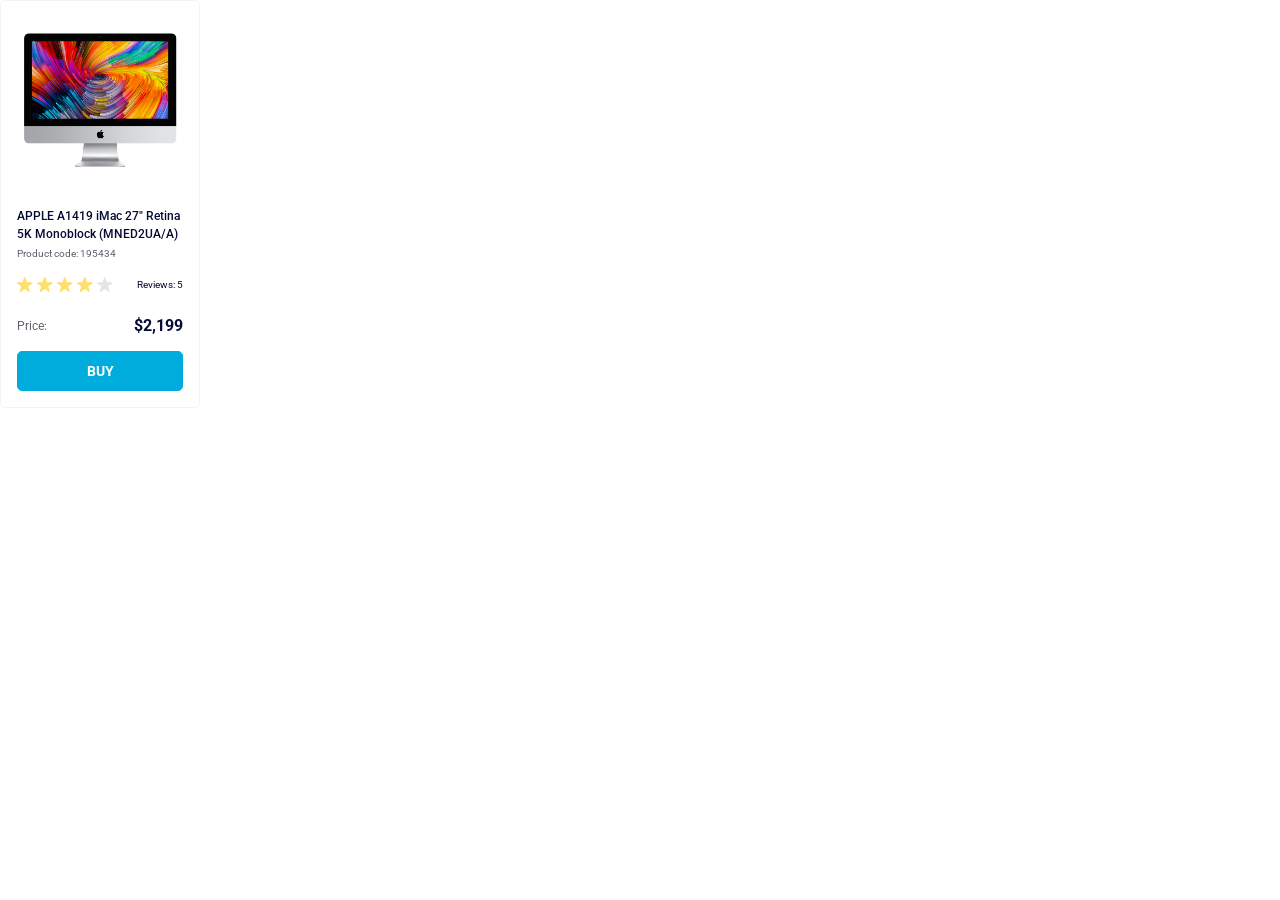
<file: index.html>
<!doctype html><html lang="en"><head><meta charset="utf-8"><meta name="viewport" content="width=device-width, initial-scale=1.0"><title>Product cards</title><link rel="stylesheet" href="index.e16de196.css"><link rel="stylesheet" href="index.455a08a4.css"><link rel="preconnect" href="https://fonts.googleapis.com"><link rel="preconnect" href="https://fonts.gstatic.com" crossorigin><link href="https://fonts.googleapis.com/css2?family=Roboto:wght@400;500;700&display=swap" rel="stylesheet"></head><body> <div class="card" data-qa="card"> <img src="imac.202c52ff.jpeg" alt="Product-photo" class="card__image"> <div class="card__content"> <h2 class="card__title"> APPLE A1419 iMac 27" Retina 5K Monoblock (MNED2UA/A) </h2> <p class="card__code">Product code: 195434</p> <div class="card__rating"> <div class="card__stars stars stars--4"> <div class="stars__item"></div> <div class="stars__item"></div> <div class="stars__item"></div> <div class="stars__item"></div> <div class="stars__item"></div> </div> <span class="card__reviews">Reviews: 5</span> </div> <div class="card__price-wrapper"> <p class="card__price-label">Price:</p> <p class="card__price-value">$2,199</p> </div> <a href="#" class="card__buy" data-qa="hover"> BUY </a> </div> </div> </body></html>
</file>
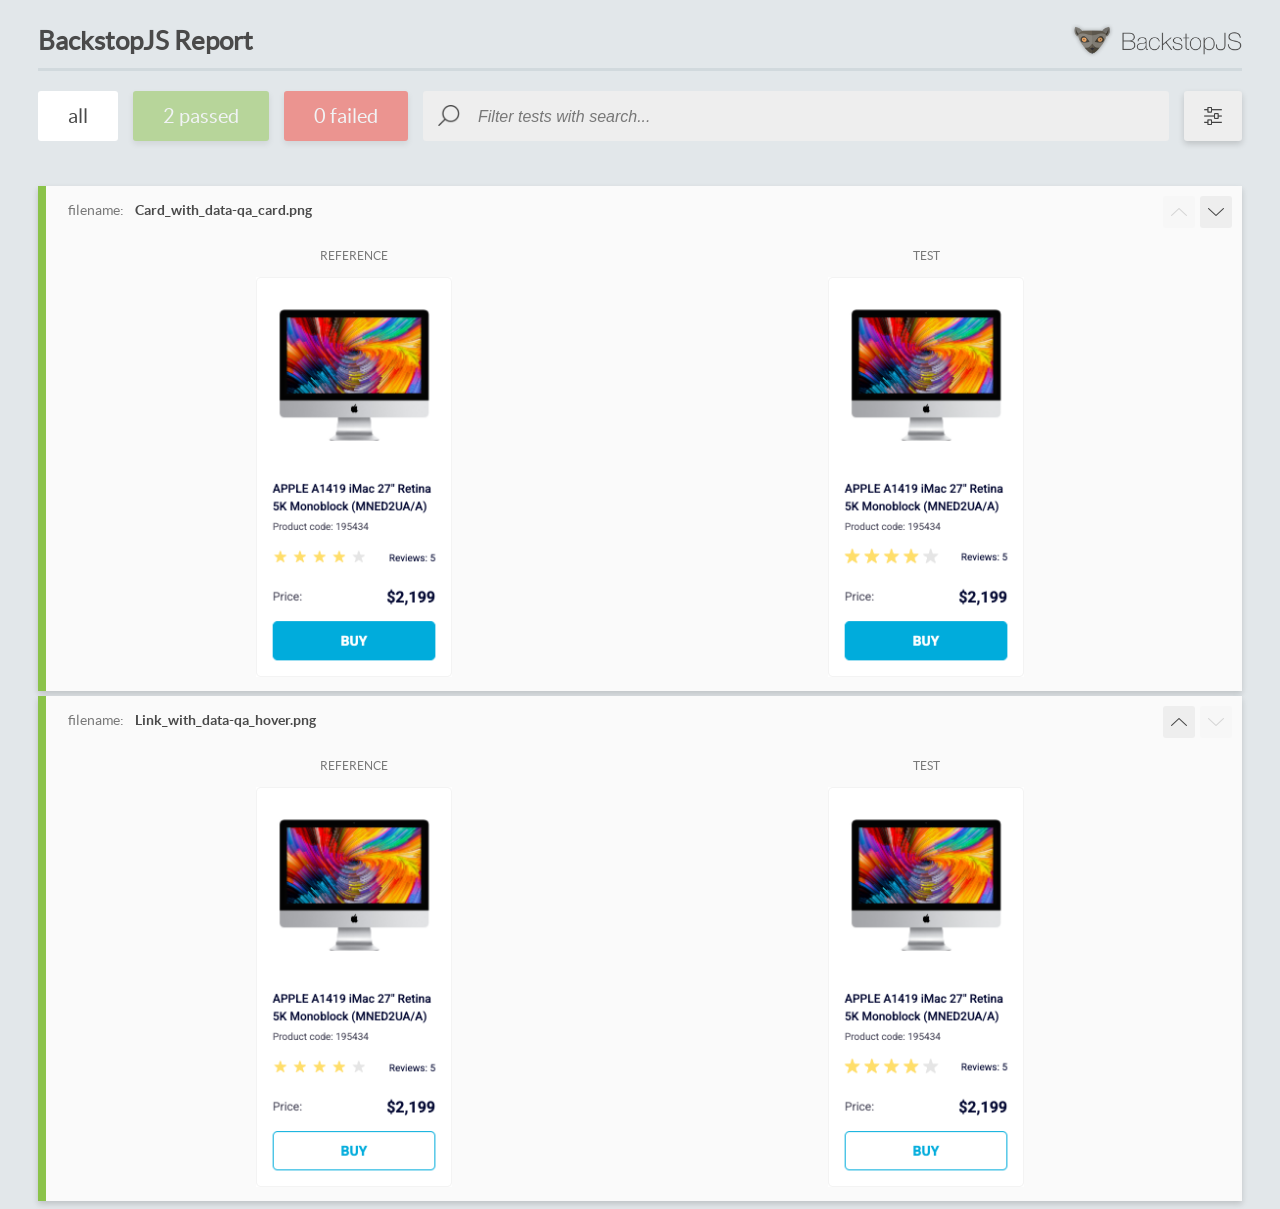
<file: report/html_report/index.html>
<!DOCTYPE html>
<html>
  <head>
    <meta charset="utf-8">
    <!-- Disable Cache -->
    <meta http-equiv="Cache-Control" content="no-cache, no-store, must-revalidate">
    <meta http-equiv="Pragma" content="no-cache">
    <meta http-equiv="Expires" content="0">

    <title>BackstopJS Report</title>

    <style>
      @font-face {
          font-family: 'latoregular';
          src: url('./assets/fonts/lato-regular-webfont.woff2') format('woff2'),
              url('./assets/fonts/lato-regular-webfont.woff') format('woff');
          font-weight: 400;
          font-style: normal;
      }
      @font-face {
          font-family: 'latobold';
          src: url('./assets/fonts/lato-bold-webfont.woff2') format('woff2'),
              url('./assets/fonts/lato-bold-webfont.woff') format('woff');
          font-weight: 700;
          font-style: normal;
      }

      .ReactModal__Body--open {
          overflow: hidden;
      }
      .ReactModal__Body--open .header {
        display: none;
      }

    </style>
  </head>
  <body style="background-color: #E2E7EA">
    <div id="root">

    </div>
    <script>
      function report (report) { // eslint-disable-line no-unused-vars
        window.tests = report;
      }
    </script>
    <script src="config.js"></script>
    <script src="index_bundle.js"></script>
  </body>
</html>
</file>
<file: index.e16de196.css>
*,:before,:after{box-sizing:border-box}body{margin:0;font-family:Roboto,sans-serif}.card{background-color:#fff;border:1px solid #f3f3f3;border-radius:5px;flex-direction:column;align-items:center;width:200px;height:408px;font-family:Roboto,sans-serif;display:flex}.card__code{color:#616070;margin-top:0;margin-bottom:16px;font-size:10px;font-weight:400;line-height:14px}.card__title{color:#060b35;margin-top:0;margin-bottom:4px;font-size:12px;font-weight:500;line-height:18px}.card__rating{justify-content:space-between;align-items:center;margin-bottom:24px;display:flex}.card__reviews{letter-spacing:0%;color:#060b35;margin:0;font-size:10px;line-height:14px}.card__image{box-sizing:border-box;background-repeat:no-repeat;background-size:cover;width:160px;height:134px;margin-top:32px}.card__content{padding:40px 16px 16px}.card__price-wrapper{justify-content:space-between;align-items:center;margin-bottom:16px;display:flex}.card__price-label{color:#616070;margin:0;font-size:12px;font-weight:400;line-height:18px}.card__price-value{color:#060b35;margin:0;font-size:16px;font-weight:700;line-height:18px}.card__buy{box-sizing:border-box;color:#fff;background-color:#00acdc;border:1px solid #00acdc;border-radius:5px;justify-content:center;align-items:center;width:166px;height:40px;font-size:14px;font-weight:700;text-decoration:none;display:flex}.card__buy:hover{color:#00acdc;background-color:#fff}
/*# sourceMappingURL=index.e16de196.css.map */
</file>
<file: index.455a08a4.css>
*,:before,:after{box-sizing:border-box}.stars{border-radius:.5px;gap:4px;display:flex}.stars__item{background-image:url(star.822d561e.svg);background-repeat:no-repeat;background-size:contain;width:16px;height:16px}.stars--1 .stars__item:nth-child(-n+1),.stars--2 .stars__item:nth-child(-n+2),.stars--3 .stars__item:nth-child(-n+3),.stars--4 .stars__item:nth-child(-n+4),.stars--5 .stars__item:nth-child(-n+5){background-image:url(star-active.edda4c43.svg)}
/*# sourceMappingURL=index.455a08a4.css.map */
</file>
